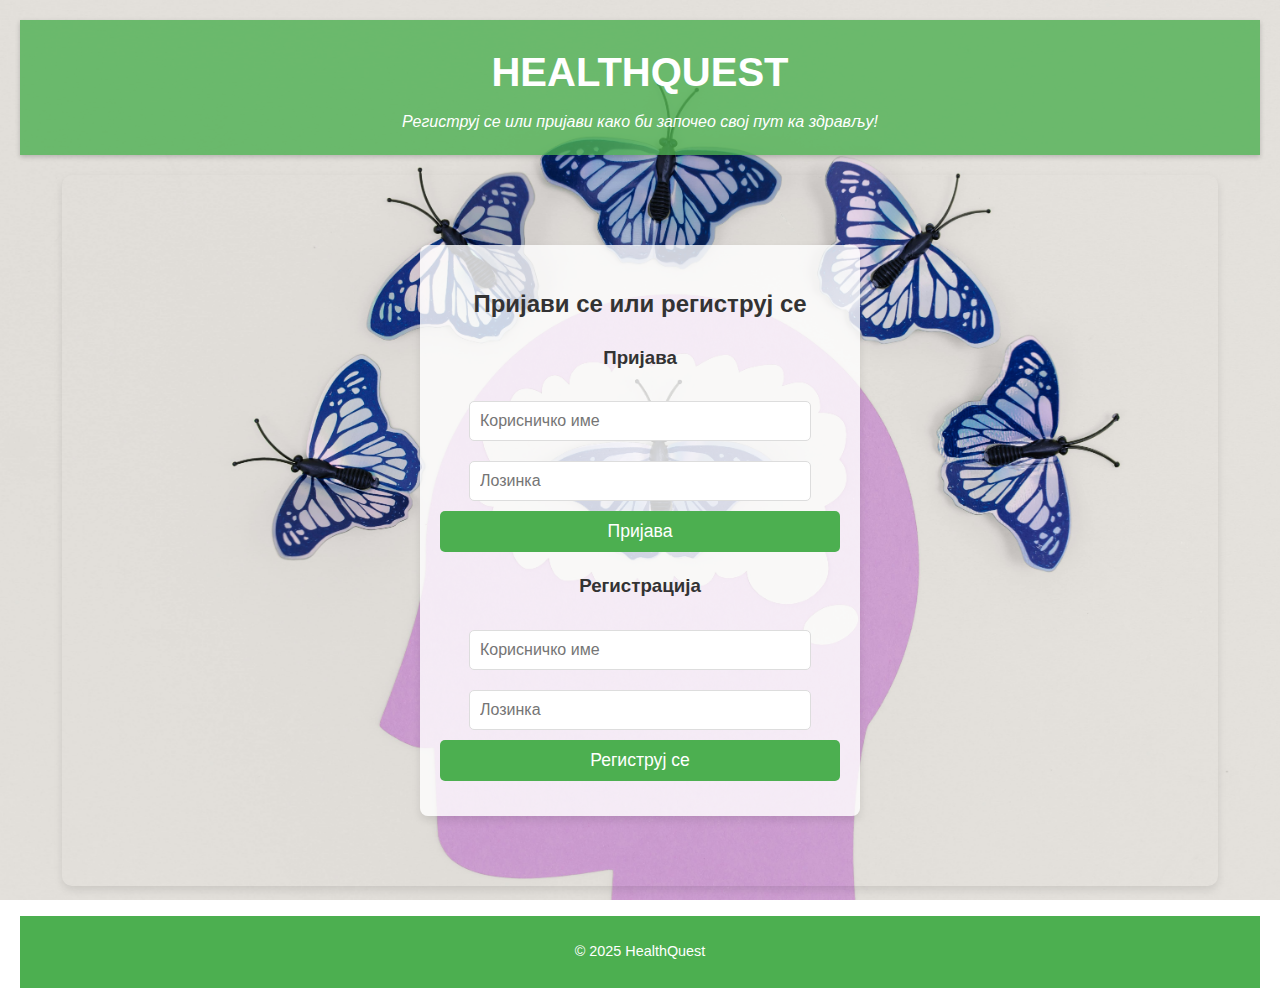
<file: index.html>
<!DOCTYPE html>
<html lang="en">
<head>
    <meta charset="UTF-8">
    <meta name="viewport" content="width=device-width, initial-scale=1.0">
    <title>HealthQuest</title>
    <link rel="stylesheet" href="index.css">
</head>
<body>
    <header>
        <h1>HealthQuest</h1>
        <p>Путовање кроз тело и ум – испуњавај изазове и напредуј!</p>
    </header>

    <main>
        <!-- Изазови -->
        <section id="challenges">
            <h2>Твоји дневни изазови</h2>
            <div id="physical-challenge">
                <center>
                    <h3>Физички изазов:</h3>
                    <p id="physical-text">...</p>
                    <button onclick="completeChallenge('physical')">Завршено је!</button>
                </center>
            </div>

            <div id="mental-challenge">
                <center>
                    <h3>Ментални изазов:</h3>
                    <p id="mental-text">...</p>
                    <button onclick="completeChallenge('mental')">Завршено је!</button>
                </center>
            </div>
        </section>

        <!-- Напредак -->
	<audio id="level-up-sound" src="1.mp3" preload="auto"></audio>
        <section id="progress">
            <h2>Твој напредак</h2>
            <progress id="progress-bar" value="0" max="100"></progress>
            <p>Тренутни ниво: <span id="level">1</span></p>
        </section>

<div style="text-align:center; margin: 20px 0;">
    <button onclick="window.location.href='diary.html'">Дигитални дневник</button>
</div>

        <!-- Ресурси -->
        <section id="resources">
            <h2>Корисни извори</h2>
            <div class="resources-container">
                <div class="resource-column">
                    <ul>
                        <li><a href="https://www.youtube.com/watch?v=7-blBQouyi4" target="_blank">Кратка медитација за почетнике</a></li>
                        <li><a href="https://www.youtube.com/watch?v=u5kontm7ix8" target="_blank">10-минутни тренинг код куће</a></li>
                        <li><a href="https://fitpass.rs/blog/meditacija-osnove-prednosti/" target="_blank">Предности медитације</a></li>
                        <li><a href="https://blog.nadjidom.com/2025/01/ciscenje-kao-psihoterapija-kako-sredjivanjem-kuce-sredjujemo-haos-u-glavi/" target="_blank">Хаос у кући, хаос у глави</a></li>
			<li><a href="https://www.thementalhealthcoalition.org/mood-tunes/" target="_blank">Музика за различита расположења</a></li>

                    </ul>
                </div>

                <div class="resource-column">
                    <ul>
                        <li><a href="https://www.sleepfoundation.org/" target="_blank">Савети за бољи сан</a></li>
                        <li><a href="https://sinhro.rs/zasto-je-citanje-korisno-15-razloga-zasto-je-dobro-citati-knjige/" target="_blank">Значај читања</a></li>
                        <li><a href="https://www.nutrition.org/" target="_blank">Правилна исхрана</a></li>
                        <li><a href="https://www.stress.org/" target="_blank">Како управљати стресом</a></li>
			<li><a href="https://www.healthline.com/health-news/how-one-conversation-with-friends-per-day-can-help-your-mental-health#5" target="_blank">Значај комуникације</a></li>
                    </ul>
                </div>
            </div>
        </section>

        <!-- Log Out button -->
<center>
        <section id="logout">
            <button onclick="logoutUser()">LOG OUT</button>
        </section>
</center>
    </main>

    <footer>
        <p>© 2025 HealthQuest</p>
    </footer>

    <script src="script.js"></script>
</body>
</html>
</html>
</file>
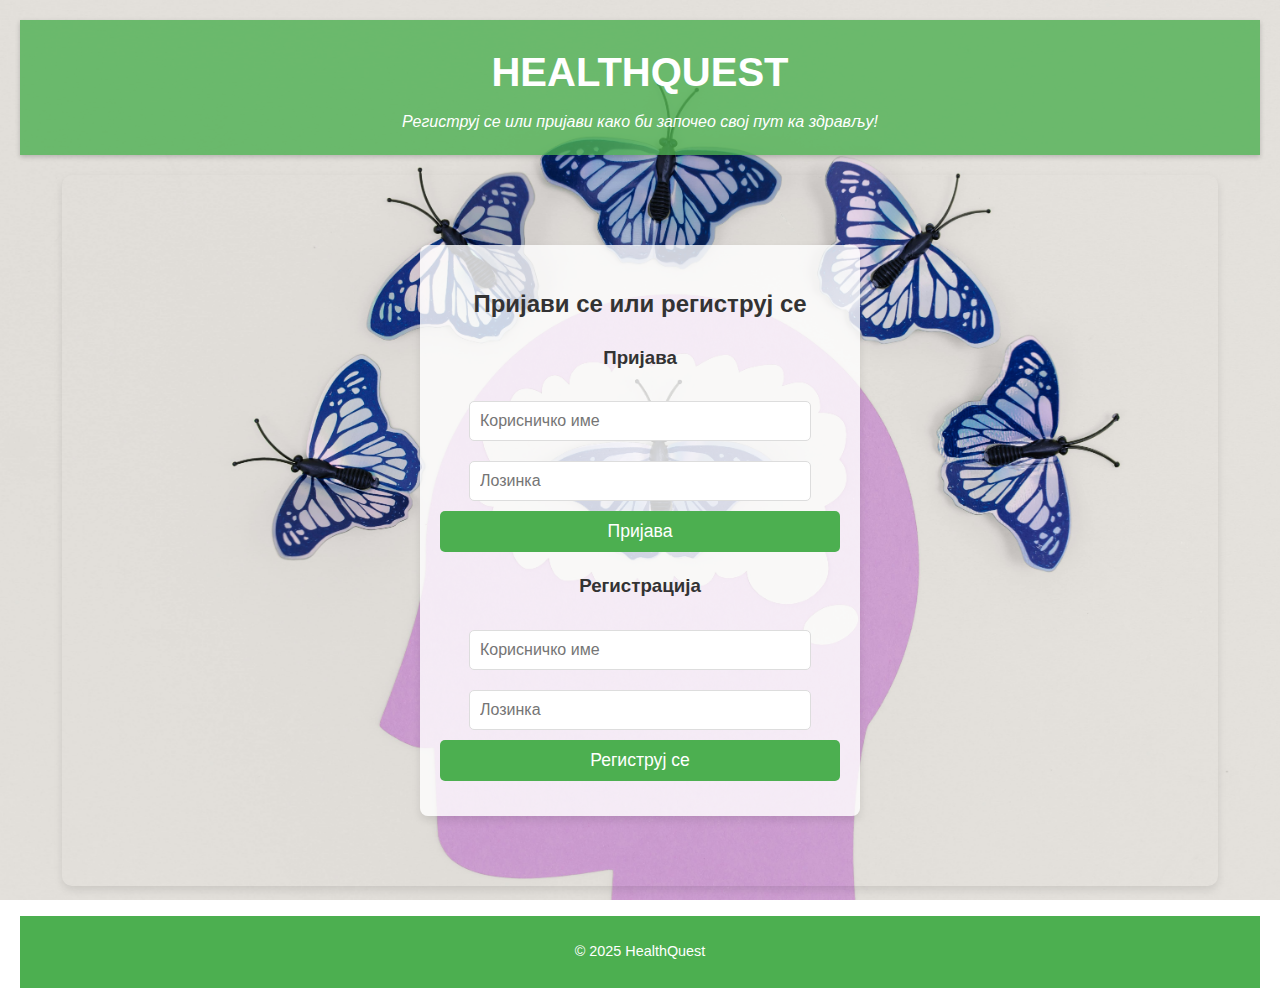
<file: bes.html>
<!DOCTYPE html>
<html lang="en">
<head>
    <meta charset="UTF-8">
    <meta name="viewport" content="width=device-width, initial-scale=1.0">
    <title>Бесно</title>
    <link rel="stylesheet" href="bes.css">
</head>
<body>
    <header>
        <h1>Бес</h1>
    </header>
    <main>
        <p>Бес је интензивна емоција која се јавља као одговор на осећај неправде, фрустрације или претње. Иако је природан и понекад неопходан, неконтролисани бес може довести до конфликата и нарушити односе. Физички симптоми беса укључују убрзан рад срца, напетост мишића и појачано знојење. Важно је научити како каналисати бес на конструктиван начин, попут коришћења техника дубоког дисања или физичке активности. Комуникација без оптуживања помаже у решавању проблема без ескалације. Одлагање реакције такође може пружити време за рационално размишљање. Контролисање беса јача наше односе и побољшава ментално здравље.</p>
        <ul>
            <li><a href="https://www.apa.org/topics/anger/control" target="_blank">How to control anger?</a></li>
            <li><a href="https://samoobrazovanje.rs/sta-je-bes/" target="_blank">Шта је бес?</a></li>
            <li><a href="https://www.vaspsiholog.com/2016/03/bes-je-nagomilana-ljutnja/" target="_blank">Нагомилана љутња</a></li>
            <li><a href="https://www.pozitivnapsihologija.rs/bes-kao-stvar-izbora/" target="_blank">Бес као ствар избора</a></li>
        </ul>
    </main>
     <div class="buttons-container">
        <a href="feelings.html" class="button left">Назад</a>
        <a href="index.html" class="button right">Изазови</a>
    </div>
    <footer>
        <p>© 2025 HealthQuest</p>
    </footer>

    <script src="java.js"></script>
</body>
</html>
</file>
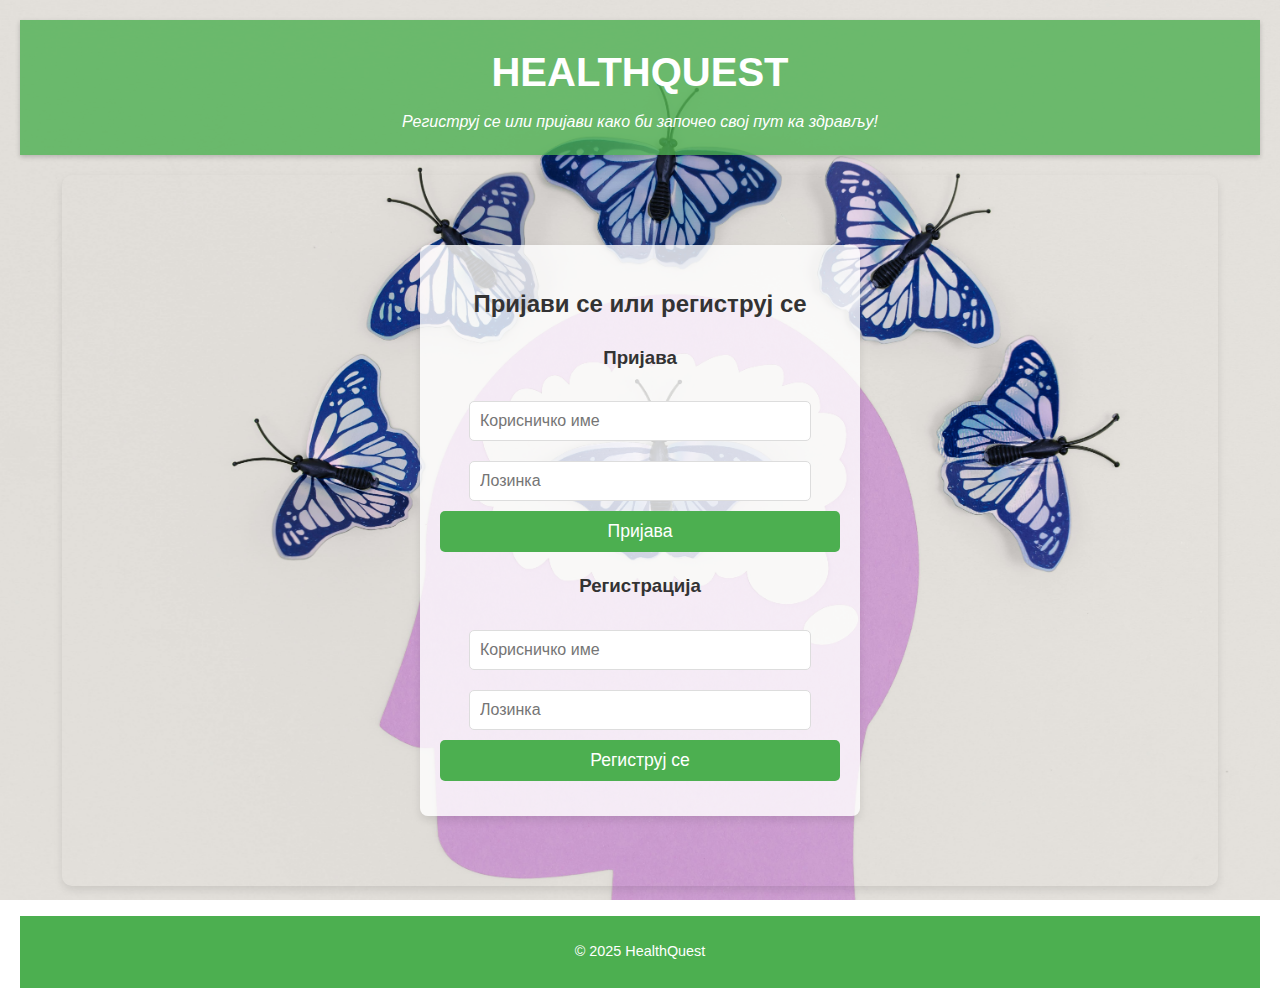
<file: diary.html>
<!DOCTYPE html>
<html lang="sr">
<head>
    <meta charset="UTF-8">
    <meta name="viewport" content="width=device-width, initial-scale=1.0">
    <title>Дигитални дневник</title>
    <link rel="stylesheet" href="diary.css">
</head>
<body>
    <header>
        <h1>Дигитални дневник</h1>
        <p>Запиши своје мисли и осећања!</p>
    </header>

    <main>
        <section id="diary-section">
            <h2>Твој дневник</h2>
            <textarea id="diary-entry" placeholder="Запиши своје мисли овде..." rows="30" cols="50"></textarea>
            <button onclick="saveDiaryEntry()">Сачувај дневник</button>
            <div id="saved-message"></div>
        </section>
    </main>

<div id="back-button-container">
    <a href="index.html" id="back-button">Назад</a>
</div>

    <center>
    <footer>
        <p>© 2025 HealthQuest</p>
    </footer>
    </center>

    <script src="diary.js"></script>
</body>
</html>
</file>
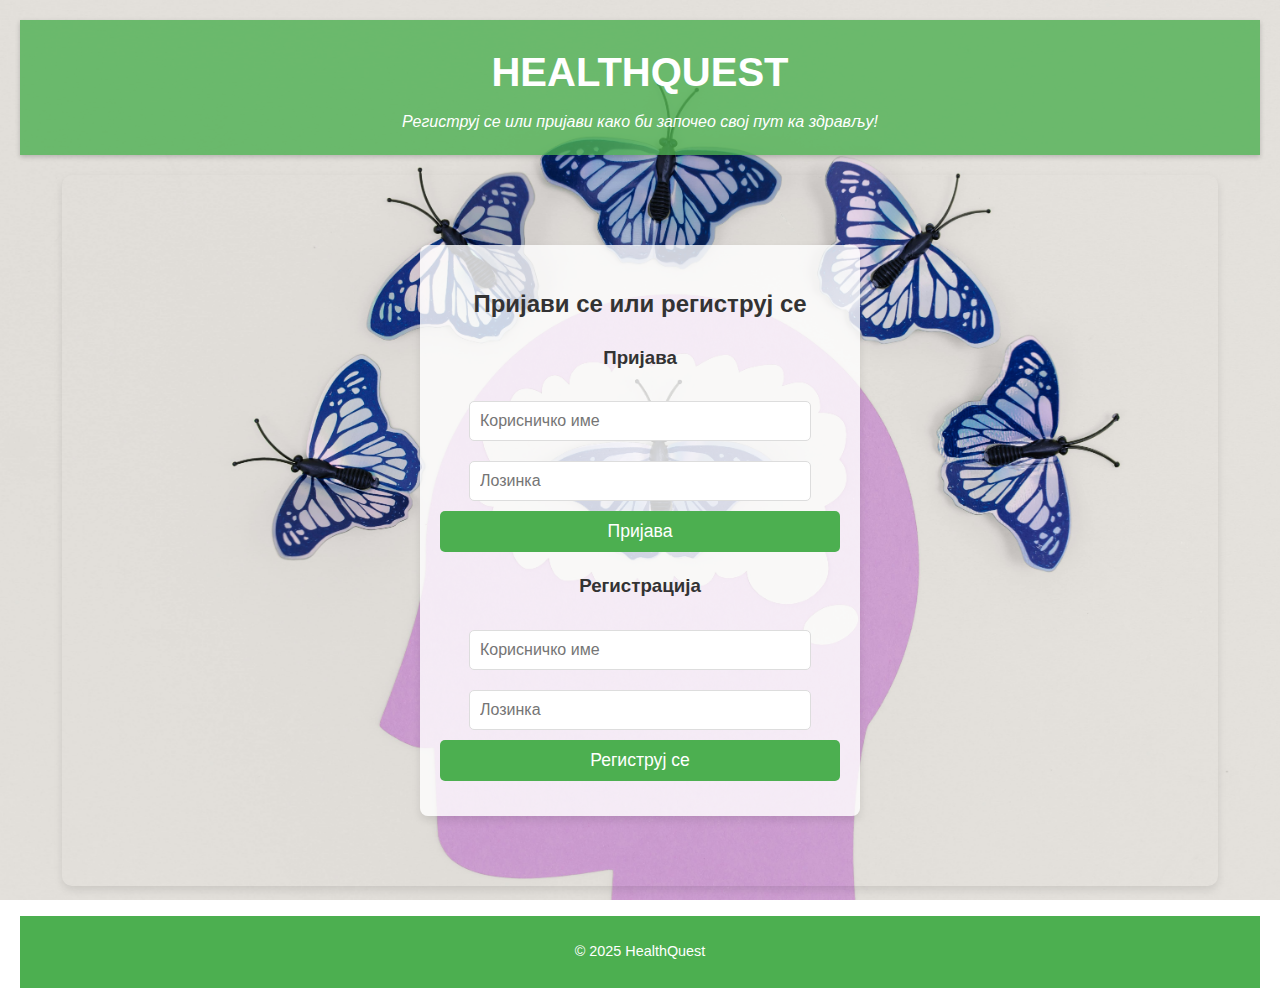
<file: feelings.html>
<!DOCTYPE html>
<html lang="en">
<head>
    <meta charset="UTF-8">
    <meta name="viewport" content="width=device-width, initial-scale=1.0">
    <title>Kako se osećaš danas?</title>
    <link rel="stylesheet" href="feelings.css">
</head>
<body>
    <header>
        <h1>Како се осећаш данас?</h1>
    </header>
    <main>
        <div class="feelings">
            <div class="feeling" onclick="navigateTo('sreca.html')">
                <img src="sreca (2).jpg" alt="Срећно">
                <p>Срећно</p>
            </div>
            <div class="feeling" onclick="navigateTo('tuga.html')">
                <img src="tuga (1).jpg" alt="Тужно">
                <p>Тужно</p>
            </div>
            <div class="feeling" onclick="navigateTo('bes.html')">
                <img src="bes (1).jpg" alt="Бесно">
                <p>Бесно</p>
            </div>
            <div class="feeling" onclick="navigateTo('stres.html')">
                <img src="stres1 (1).jpg" alt="Стресно">
                <p>Стресно</p>
            </div>
            <div class="feeling" onclick="navigateTo('ne_znam.html')">
                <img src="ravan1 (1).jpg" alt="Не знам">
                <p>Не знам</p>
            </div>
        </div>
    </main>
    <footer>
        <p>© 2025 HealthQuest</p>
    </footer>
    <script src="java.js"></script>
    <script>
        function navigateTo(page) {
            window.location.href = page;
        }
    </script>
</body>
</html>
</file>
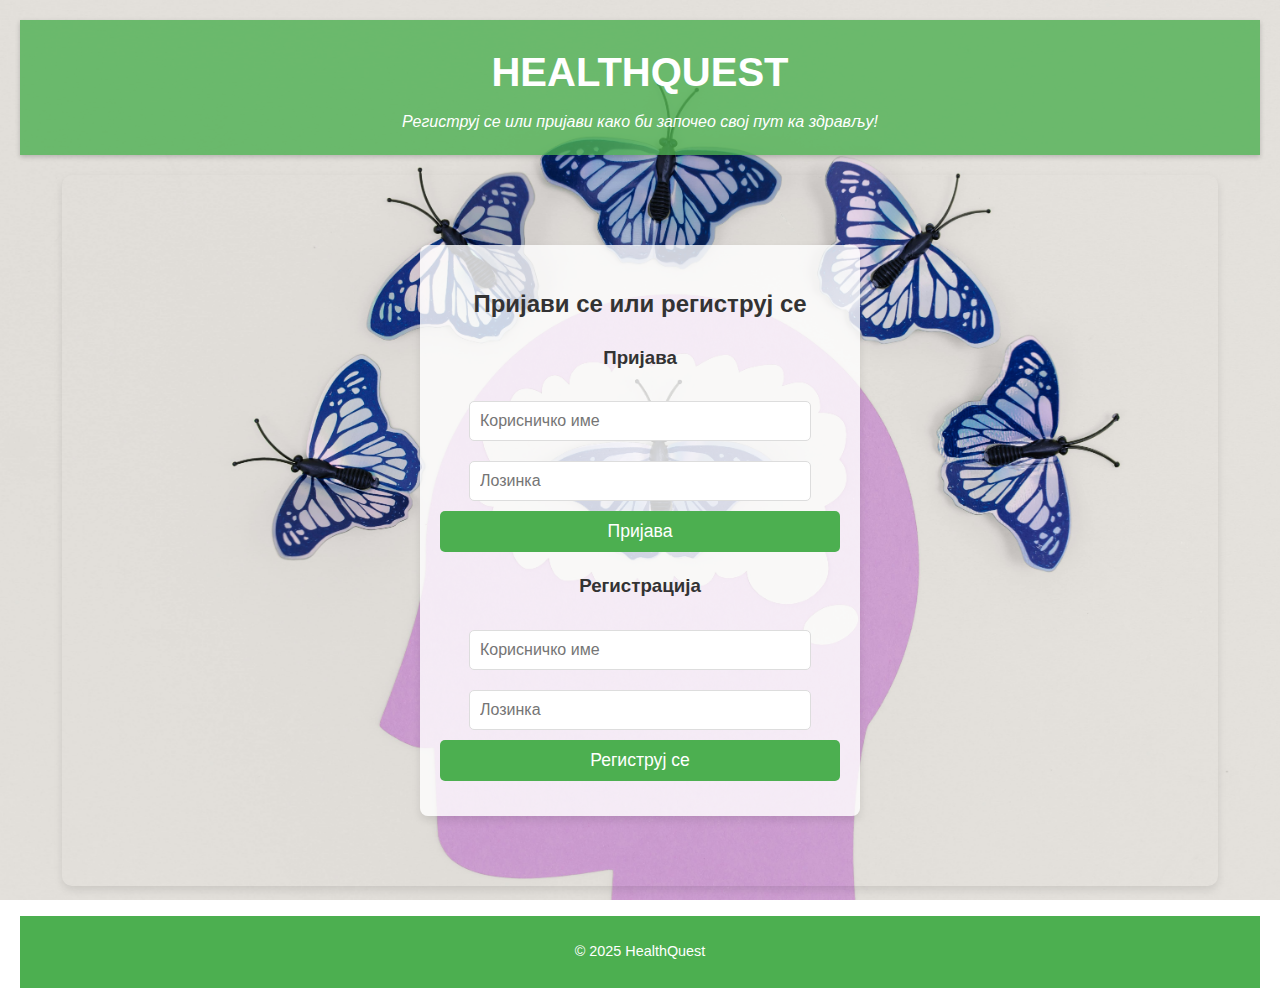
<file: login.html>
<!DOCTYPE html>
<html lang="en">
<head>
    <meta charset="UTF-8">
    <meta name="viewport" content="width=device-width, initial-scale=1.0">
    <title>HealthQuest - Добро дошли</title>
    <link rel="stylesheet" href="login.css">
</head>
<body>
    <header>
        <h1>HealthQuest</h1>
        <p>Региструј се или пријави како би започео свој пут ка здрављу!</p>
    </header>

    <main>
        <section id="auth-section">
            <h2>Пријави се или региструј се</h2>

            <!-- Forma za prijavu -->
            <div id="login-form">
                <h3>Пријава</h3>
                <input type="text" id="login-username" placeholder="Корисничко име" required>
                <input type="password" id="login-password" placeholder="Лозинка" required>
                <button onclick="loginUser()">Пријава</button>
            </div>

            <!-- Forma za registraciju -->
            <div id="register-form">
                <h3>Регистрација</h3>
                <input type="text" id="register-username" placeholder="Корисничко име" required>
                <input type="password" id="register-password" placeholder="Лозинка" required>
                <button onclick="registerUser()">Региструј се</button>
            </div>

            <div id="error-message"></div>
        </section>
    </main>

    <footer>
        <p>© 2025 HealthQuest</p>
    </footer>

    <script src="auth.js"></script>
</body>
</html>
</file>
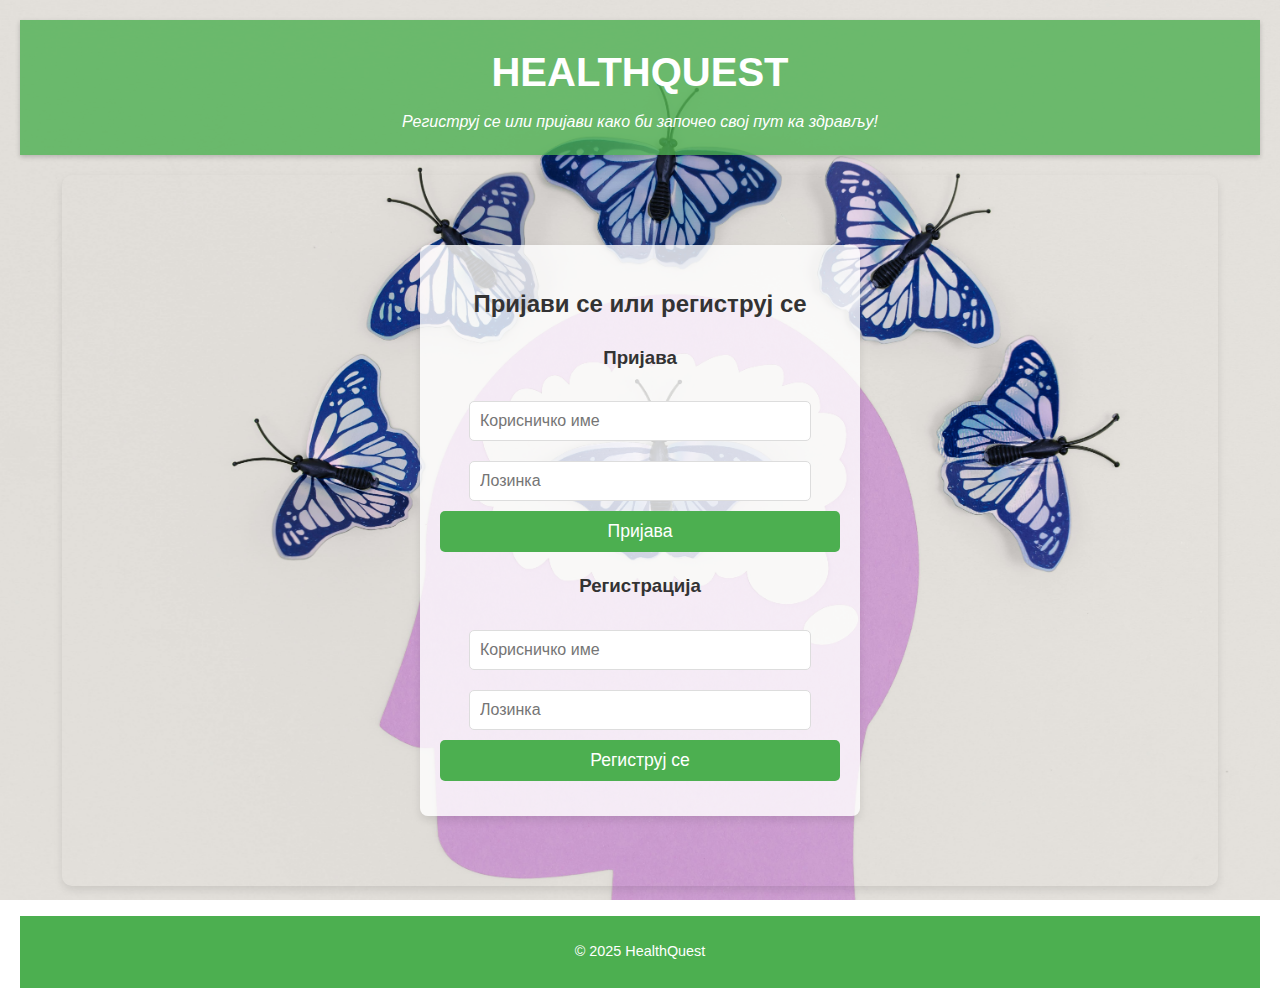
<file: ne_znam.html>
<!DOCTYPE html>
<html lang="en">
<head>
    <meta charset="UTF-8">
    <meta name="viewport" content="width=device-width, initial-scale=1.0">
    <title>Не знам</title>
    <link rel="stylesheet" href="ne_znam.css">
</head>
<body>
    <header>
        <h1>Значај физичког и менталног здравља</h1>
    </header>
    <main>
        <p>Физичко и ментално здравље су тесно повезани и заједно чине основу за квалитетан живот. Редовна физичка активност побољшава кондицију, јача имунитет и смањује ризик од хроничних болести. Брига о менталном здрављу укључује препознавање и управљање емоцијама, стресом и односима. Здраво тело доприноси јаснијем размишљању и већој отпорности на изазове. Уравнотежена исхрана, довољно сна и време за опуштање подржавају и физичко и ментално благостање. Игнорисање било ког аспекта здравља може довести до дугорочних проблема. Одржавање равнотеже између тела и ума помаже нам да се носимо са свакодневним изазовима. Улагање у здравље је најбоља инвестиција за будућност.</p>
        <ul>
            <li><a href="https://www.who.int/news-room/fact-sheets/detail/physical-activity" target="_blank">Physical activity</a></li>
            <li><a href="https://santamed.rs/blog/detalji/detail/News/kako-mentalno-zdravlje-utice-na-fizicko-stanje.html" target="_blank">Kako mentalno zdravlje utiče na fizičko stanje?</a></li>
            <li><a href="https://www.unicef.org/serbia/kako-da-brine%C5%A1-o-svom-mentalnom-zdravlju" target="_blank">Брига о менталном здрављу</a></li>
            <li><a href="https://krugzdravlja.rs/kako-biti-zdrav-fizicki-i-mentalno/" target="_blank">Како бити здрав?</a></li>
        </ul>
    </main>
     <div class="buttons-container">
        <a href="feelings.html" class="button left">Назад</a>
        <a href="index.html" class="button right">Изазови</a>
    </div>
    <footer>
        <p>© 2025 HealthQuest</p>
    </footer>

    <script src="java.js"></script>

</body>
</html>
</file>
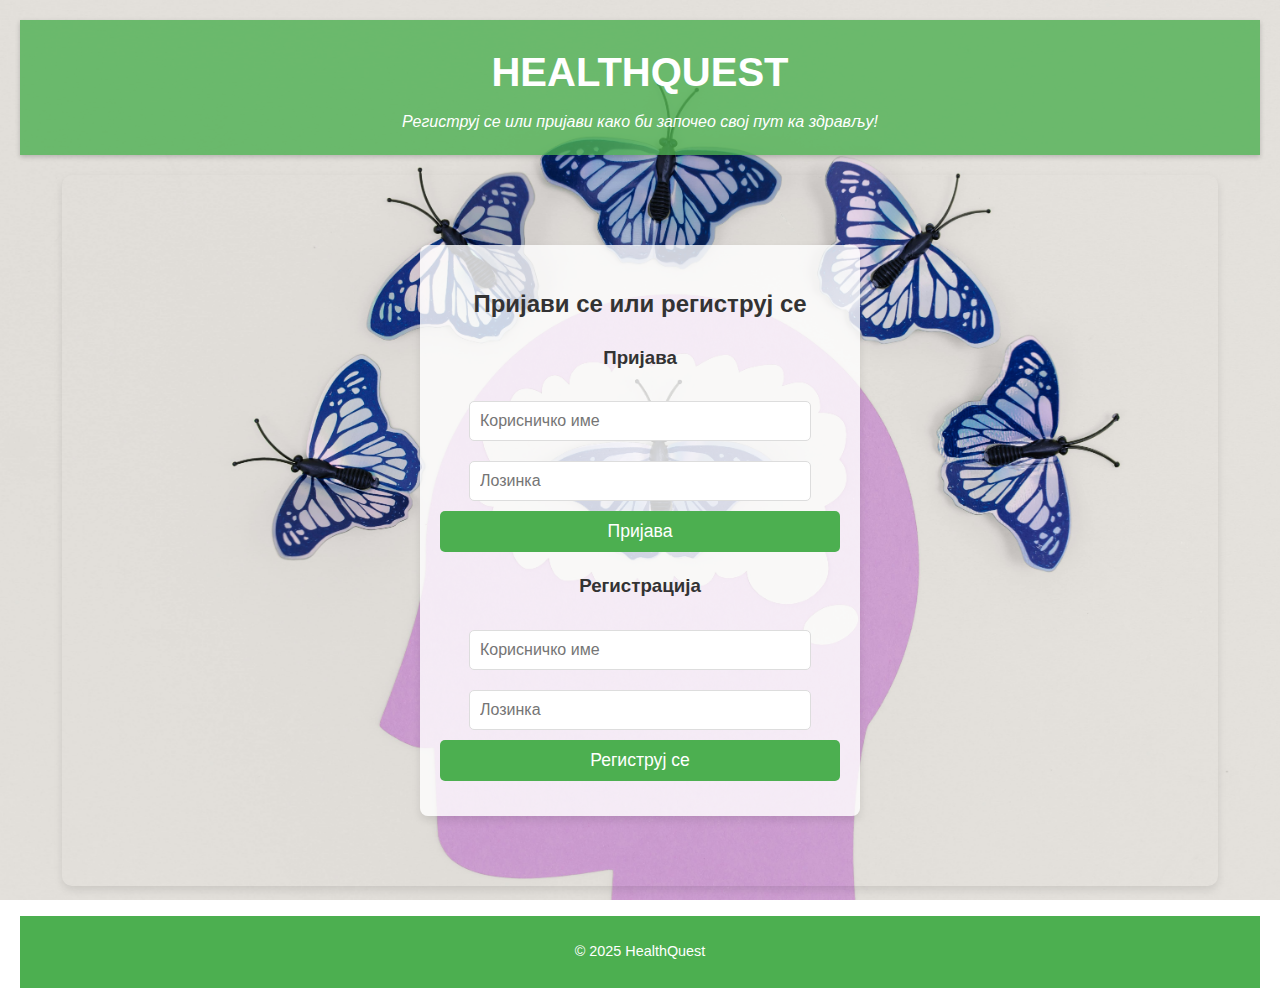
<file: sreca.html>
<!DOCTYPE html>
<html lang="en">
<head>
    <meta charset="UTF-8">
    <meta name="viewport" content="width=device-width, initial-scale=1.0">
    <title>Срећно</title>
    <link rel="stylesheet" href="sreca.css">
</head>
<body>
    <header>
        <h1>Срећа</h1>
    </header>
    <main>
        <p>Срећа је основни осећај који сви желимо да постигнемо. Када се осећамо срећно, наше тело производи хормоне попут серотонина и допамина. Срећа може да дође из малих ствари, попут шетње природом или осмеха вољене особе. Овај осећај позитивно утиче на наше физичко и ментално здравље. Људи који су срећни обично су продуктивнији и здравији. Неки људи практикују медитацију и захвалност како би повећали срећу. Не заборавите, срећа је избор који можете направити сваког дана!</p>
        <ul>
            <li><a href="https://www.pozitivnapsihologija.rs/poreklo-pojma-srece/" target="_blank">Појам среће</a></li>
            <li><a href="https://www.happify.com" target="_blank">Happify</a></li>
            <li><a href="https://badawi.rs/sreca-kao-tema-ili-samo-osecanje/" target="_blank">Срећа</a></li>
            <li><a href="https://samoobrazovanje.rs/10-saveta-sreca/" target="_blank">Како бити срећнији?</a></li>
        </ul>
    </main>
 <div class="buttons-container">
        <a href="feelings.html" class="button left">Назад</a>
        <a href="index.html" class="button right">Изазови</a>
    </div>
    <footer>
        <p>© 2025 HealthQuest</p>
    </footer>

    <script src="java.js"></script>
</body>
</html>
</file>
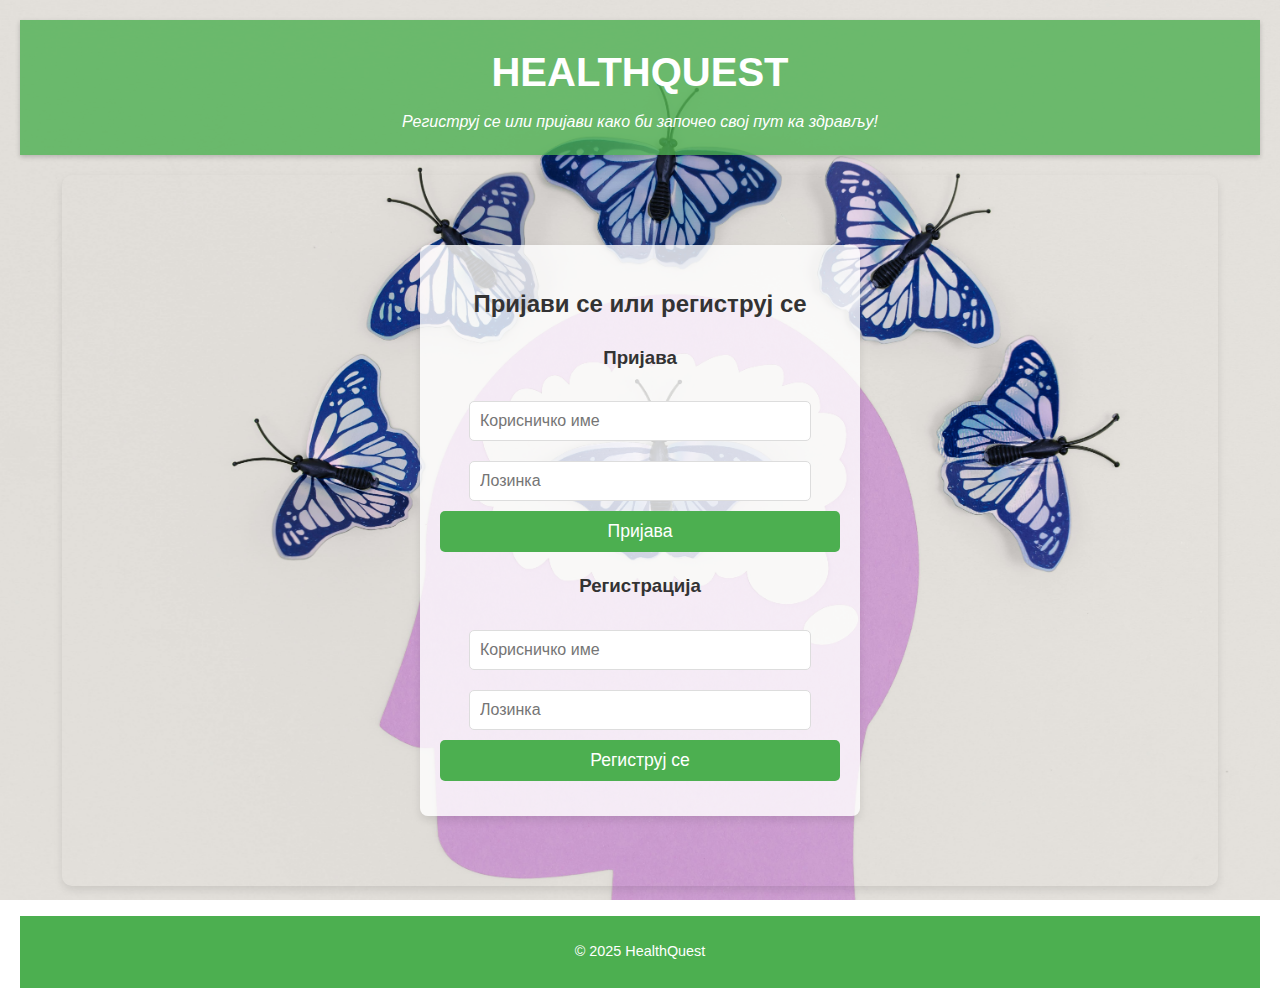
<file: stres.html>
<!DOCTYPE html>
<html lang="en">
<head>
    <meta charset="UTF-8">
    <meta name="viewport" content="width=device-width, initial-scale=1.0">
    <title>Стресно</title>
    <link rel="stylesheet" href="stres.css">
</head>
<body>
    <header>
        <h1>Стрес</h1>
    </header>
    <main>
        <p>Стрес је природна реакција организма на изазове или притиске из окружења. Краткотрајан стрес може бити користан јер нас мотивише, али дуготрајан може имати негативне последице по здравље. Симптоми стреса укључују напетост, умор, несаницу и смањену концентрацију. Често настаје услед прекомерних обавеза, лоше организације времена или емоционалних конфликата. Технике као што су дубоко дисање, физичка активност и медитација могу помоћи у његовом смањењу. Разговор са блиским особама или стручњацима такође може бити веома користан. Препознавање и управљање стресом кључни су за очување добробити.</p>
        <ul>
            <li><a href="https://samoobrazovanje.rs/stres/" target="_blank">Шта је стрес?</a></li>
            <li><a href="https://krugzdravlja.rs/stres/" target="_blank">Како се ослободити стреса?</a></li>
            <li><a href="https://schumann-resonance.com/anti-stres/?gad_source=1&gclid=CjwKCAiAp4O8BhAkEiwAqv2UqEHFNUuEbo8EOIo-uckt4hu-jt5j0IG_tHFGnXls4HaGTU-7Y3-xmxoCNX0QAvD_BwE" target="_blank">Анти стрес</a></li>
            <li><a href="https://www.mayoclinic.org/healthy-lifestyle/stress-management/in-depth/stress-symptoms/art-20050987" target="_blank">Еffects on your body and behavior</a></li>
        </ul>
    </main>
     <div class="buttons-container">
        <a href="feelings.html" class="button left">Назад</a>
        <a href="index.html" class="button right">Изазови</a>
    </div>
    <footer>
        <p>© 2025 HealthQuest</p>
    </footer>

    <script src="java.js"></script>

</body>
</html>
</file>
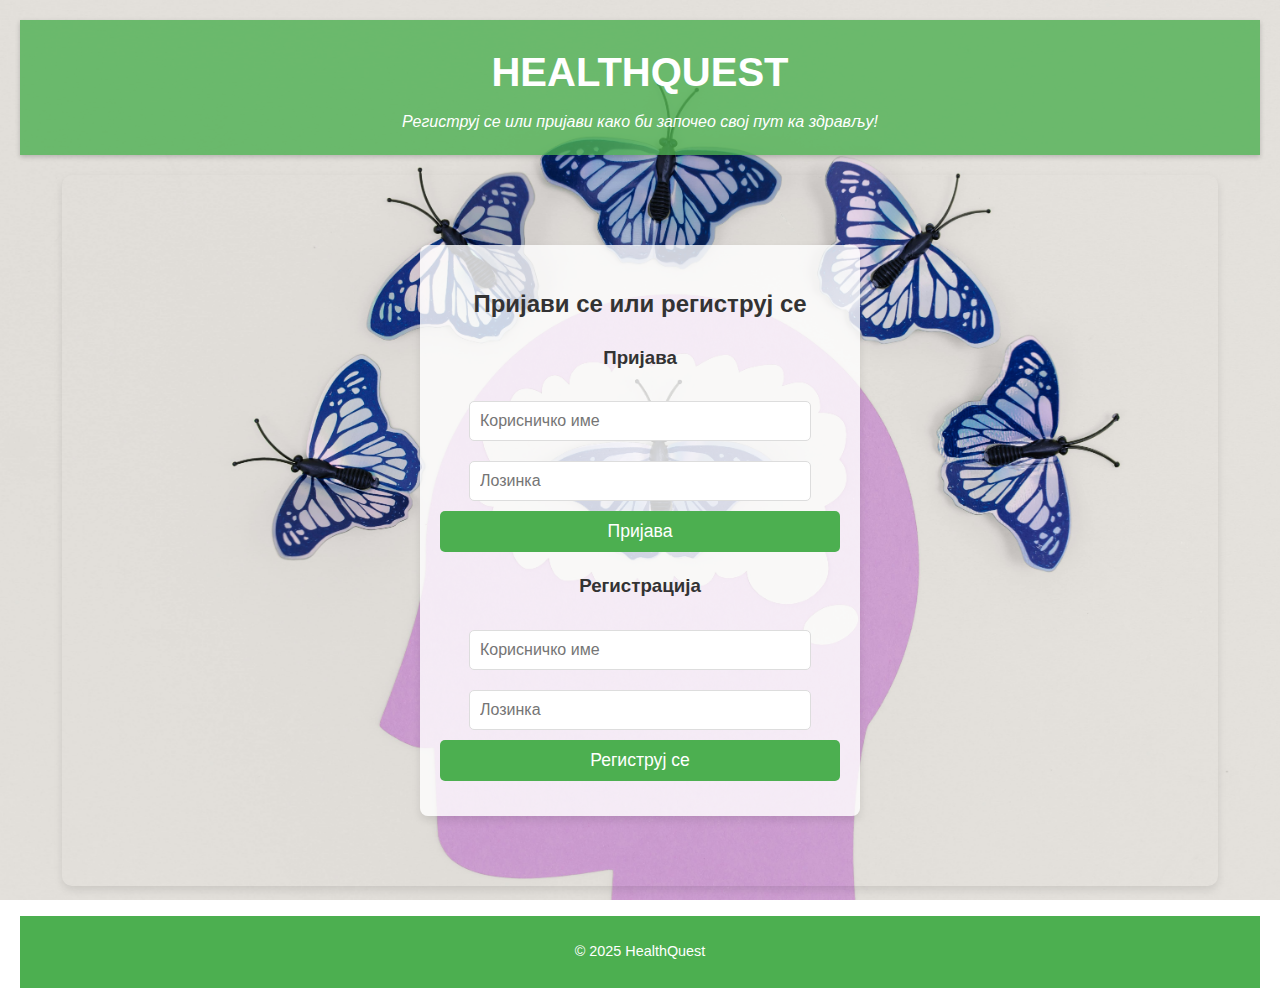
<file: tuga.html>
<!DOCTYPE html>
<html lang="en">
<head>
    <meta charset="UTF-8">
    <meta name="viewport" content="width=device-width, initial-scale=1.0">
    <title>Тужно</title>
    <link rel="stylesheet" href="tuga.css">
</head>
<body>
    <header>
        <h1>Туга</h1>
    </header>
    <main>
        <p>Туга је природан одговор на губитак или разочарање. Иако непријатна, туга нам помаже да се повежемо са својим емоцијама. Људи често осећају тугу након прекида, губитка вољене особе или неостварених очекивања. Важно је допустити себи да осетите тугу и разговарате са пријатељима или стручњацима. Осећај туге може се смањити када предузмемо позитивне кораке, попут шетње или медитације. У реду је бити тужан - то је део људског искуства. Не заборавите, после кише долази сунце!</p>
        <ul>
            <li><a href="https://psiholoskosavetovanje.rs/tuga/" target="_blank">Када је потребно потражити помоћ?</a></li>
            <li><a href="https://www.betterhelp.com" target="_blank">BetterHelp</a></li>
            <li><a href="https://eklinika.telegraf.rs/psihologija/94457-tuga-je-normalno-osecanje-pustite-suze-kada-vam-dodje-ne-zadrzavajte-ih" target="_blank">Нормално осећање</a></li>
            <li><a href="https://ubuntucentar.com/blog/emocije/uvod-u-osnovne-emocije-tuga/" target="_blank">Туга</a></li>
        </ul>
    </main>
    <div class="buttons-container">
        <a href="feelings.html" class="button left">Назад</a>
        <a href="index.html" class="button right">Изазови</a>
    </div>
    <footer>
        <p>© 2025 HealthQuest</p>
    </footer>

    <script src="java.js"></script>

</body>
</html>
</file>
<file: index.css>
body {
    background: url('5.jpg') no-repeat center center fixed;
    background-size: cover;
    color: #333;
}

body {
    font-family: Arial, sans-serif;
    line-height: 1.6;
    margin: 0;
    padding: 0;
    background-color: #f4f4f9;
    color: #333;
}

header {
    text-align: center;
    padding: 20px 0;
    background-color: #4caf50;
    color: white;
    box-shadow: 0 2px 5px rgba(0, 0, 0, 0.2);
}

header h1 {
    margin: 0;
    font-size: 2.5em;
    text-transform: uppercase;
}

header p {
    margin: 5px 0 0;
    font-style: italic;
}

main {
    width: 90%;
    max-width: 1200px;
    margin: 20px auto;
    background: white;
    padding: 20px;
    border-radius: 10px;
    box-shadow: 0 4px 8px rgba(0, 0, 0, 0.1);
}

/* Sekcija izazova */
#challenges {
    margin-bottom: 30px;
}

#challenges h2 {
    text-align: center;
    font-size: 1.8em;
    color: #4caf50;
    margin-bottom: 20px;
}

#physical-challenge,
#mental-challenge {
    margin: 15px 0;
    padding: 15px;
    background-color: #f9f9f9;
    border-radius: 8px;
    border: 1px solid #ddd;
    box-shadow: 0 2px 5px rgba(0, 0, 0, 0.1);
    text-align: center;
}

#physical-challenge h3,
#mental-challenge h3 {
    color: #4caf50;
    margin-bottom: 10px;
}

button {
    background-color: #4caf50;
    color: white;
    border: none;
    padding: 10px 15px;
    border-radius: 5px;
    cursor: pointer;
    font-size: 1em;
    transition: background-color 0.3s ease;
}

button:hover {
    background-color: #45a049;
}



/* Sekcija napretka */
#progress {
    text-align: center;
    margin-top: 30px;
}

progress {
    width: 100%;
    height: 25px;
    border-radius: 10px;
    overflow: hidden;
    appearance: none;
    -webkit-appearance: none;
}

progress::-webkit-progress-bar {
    background-color: #ddd;
}

progress::-webkit-progress-value {
    background-color: #4caf50;
    transition: width 0.3s ease;
}

progress::-moz-progress-bar {
    background-color: #4caf50;
}


/* Sekcija resursa */
#resources {
    margin-bottom: 30px;
    text-align: center;
}

#resources h2 {
    margin-bottom: 15px;
    color: #4caf50;
}

.resources-container {
    display: flex;
    justify-content: space-between;
    gap: 20px;
    flex-wrap: wrap;
}

.resource-column {
    width: 45%;
    background-color: #f9f9f9;
    border: 1px solid #ddd;
    padding: 15px;
    border-radius: 8px;
    box-shadow: 0 2px 5px rgba(0, 0, 0, 0.1);
    transition: transform 0.2s ease;
}

.resource-column:hover {
    transform: translateY(-5px);
}

.resource-column ul {
    list-style-type: none;
    padding: 0;
}

.resource-column li {
    margin-bottom: 10px;
}

.resource-column a {
    text-decoration: none;
    color: #4caf50;
    font-weight: bold;
}

.resource-column a:hover {
    text-decoration: underline;
}


footer {
    text-align: center;
    padding: 10px 0;
    background-color: #4caf50;
    color: white;
    margin-top: 20px;
}

@media (max-width: 600px) {
    .resource-column {
        width: 100%;
    }

    header h1 {
        font-size: 2em;
    }

    button {
        font-size: 0.9em;
    }
}

.buttons-container {
    display: flex;
    justify-content: space-between;
    position: center;
}

.button {
    padding: 10px 20px;
    font-size: 1.1em;
    text-decoration: none;
    background-color: #ff7f50;
    color: white;
    border-radius: 5px;
    box-shadow: 0 4px 6px rgba(0, 0, 0, 0.2);
    transition: background-color 0.3s ease;
}

.button:hover {
    background-color: #d35400;
}
</file>
<file: bes.css>
body {
    font-family: Arial, sans-serif;
    text-align: center;
    margin: 0;
    padding: 0;
    background: linear-gradient(to bottom, #b33939, #772121);
    color: #f4f4f4;
}

header {
    background-color: #9e1a1a;
    color: white;
    padding: 20px;
    text-transform: uppercase;
    font-size: 1.5em;
    box-shadow: 0 4px 6px rgba(0, 0, 0, 0.1);
}

main {
    margin: 20px auto;
    padding: 20px;
    width: 80%;
    max-width: 800px;
    background: rgba(120, 30, 30, 0.9);
    border-radius: 10px;
    box-shadow: 0 4px 10px rgba(0, 0, 0, 0.2);
}

main p {
    font-size: 1.2em;
    line-height: 1.6;
    margin-bottom: 20px;
    color: #f8d7d7;
}

ul {
    list-style: none;
    padding: 0;
}

ul li {
    margin: 10px 0;
}

ul li a {
    text-decoration: none;
    color: #ff7b7b;
    font-weight: bold;
    font-size: 1.1em;
    transition: color 0.3s ease;
}

ul li a:hover {
    color: #ff5252;
}

footer {
    background-color: #9e1a1a;
    color: white;
    padding: 10px;
    font-size: 0.9em;
    position: fixed;
    bottom: 0;
    width: 100%;
    box-shadow: 0 -4px 6px rgba(0, 0, 0, 0.1);
}

.buttons-container {
    display: flex;
    justify-content: space-between;
    position: fixed;
    left: 20px;
    right: 20px;
    bottom: 50px;
    z-index: 10;
}

.button {
    padding: 10px 20px;
    font-size: 1.1em;
    text-decoration: none;
    background-color: #ab1111;
    color: white;
    border-radius: 5px;
    box-shadow: 0 4px 6px rgba(0, 0, 0, 0.2);
    transition: background-color 0.3s ease;
}

.button:hover {
    background-color: #d47777;
}

.left {
    text-align: left;
}

.right {
    text-align: right;
}
</file>
<file: diary.css>
body {
    background: url('dnevnik.jpg') no-repeat center center fixed;
    background-size: cover;
    color: #333;
    text-align: center;
    padding: 20px;
}

body {
    background-color: #f4f4f9;
    font-family: Arial, sans-serif;
    position: relative;
}

header {
    background-color: #4caf50;
    color: white;
    text-align: center;
    padding: 20px;
}

main {
    width: 80%;
    max-width: 900px;
    margin: 20px auto;
    padding: 20px;
    background: white;
    border-radius: 8px;
    box-shadow: 0 4px 8px rgba(0, 0, 0, 0.1);
}

textarea {
    width: 90%;
    padding: 10px;
    font-size: 1.1em;
    border: 1px solid #ddd;
    border-radius: 5px;
    margin-bottom: 15px;
}

footer {
    background-color: #4caf50;
    color: white;
    padding: 10px;
    font-size: 0.9em;
    position: relative;
    box-shadow: 0 -4px 6px rgba(0, 0, 0, 0.1);
}

button {
    background-color: #4caf50;
    color: white;
    padding: 10px 20px;
    border: none;
    border-radius: 5px;
    cursor: pointer;
    margin-top: 5px;
}

button:hover {
    background-color: #45a049;
}

#saved-message {
    margin-top: 15px;
    color: green;
    font-weight: bold;
}

#back-button-container {
    position: absolute;
    bottom: 120px; 
    right: 20px;  
    width: 100%;
    text-align: right;
}

#back-button {
    background-color: #4caf50;
    color: white;
    padding: 10px 15px;
    border-radius: 5px;
    text-decoration: none;
    font-size: 1em;
    transition: background-color 0.3s ease;
}

#back-button:hover {
    background-color: #45a049;
}
</file>
<file: feelings.css>
body {
    font-family: Arial, sans-serif;
    text-align: center;
    margin: 0;
    padding: 0;
    background-color: #f4f4f9;
}

header {
    background-color: #4caf50;
    color: white;
    padding: 20px;
}

.feelings {
    display: flex;
    justify-content: center;
    flex-wrap: wrap;
    gap: 20px;
    padding: 20px;
}

.feeling {
    text-align: center;
    cursor: pointer;
}

.feeling img {
    width: 500px;
    height: 500px;
    border-radius: 50%;
}

.feeling p {
    margin-top: 10px;
    font-size: 1.2em;
}

footer {
    background-color: #4caf50;
    color: white;
    padding: 10px;
}
</file>
<file: login.css>
body {
    background: url('1.jpg') no-repeat center center fixed;
    background-size: cover;
    color: #333;
    text-align: center;
    padding: 20px;
}

body {
    font-family: Arial, sans-serif;
    line-height: 1.6;
    margin: 0;
    padding: 0;
    background-color: #f4f4f9;
    color: #333;
}

header {
    text-align: center;
    padding: 20px 0;
    background-color: #4caf50;
    color: white;
    box-shadow: 0 2px 5px rgba(0, 0, 0, 0.2);
}

header h1 {
    margin: 0;
    font-size: 2.5em;
    text-transform: uppercase;
}

header p {
    margin: 5px 0 0;
    font-style: italic;
}

main {
    width: 90%;
    max-width: 1200px;
    margin: 20px auto;
    background: transparent;
    padding: 20px;
    border-radius: 10px;
    box-shadow: 0 4px 8px rgba(0, 0, 0, 0.1);
}


button {
    background-color: #4caf50;
    color: white;
    border: none;
    padding: 10px 15px;
    border-radius: 5px;
    cursor: pointer;
    font-size: 1em;
    transition: background-color 0.3s ease;
}

button:hover {
    background-color: #45a049;
}



footer {
    text-align: center;
    padding: 10px 0;
    background-color: #4caf50;
    color: white;
    margin-top: 20px;
}

@media (max-width: 600px) {
    .resource-column {
        width: 100%;
    }

    header h1 {
        font-size: 2em;
    }

    button {
        font-size: 0.9em;
    }
}



body {
    font-family: Arial, sans-serif;
    background: url('1.jpg') no-repeat center center fixed;
    background-size: cover;
    color: #333;
    text-align: center;
    padding: 20px;
}

header {
    background-color: rgba(76, 175, 80, 0.8); 
    padding: 20px;
    color: white;
}

#auth-section {
    background-color: rgba(255, 255, 255, 0.8); 
    padding: 20px;
    border-radius: 8px;
    box-shadow: 0 4px 8px rgba(0, 0, 0, 0.1);
    margin: 50px auto;
    width: 400px;
}

input {
    margin: 10px;
    padding: 10px;
    font-size: 1em;
    border-radius: 5px;
    border: 1px solid #ddd;
    width: 80%;
}

button {
    padding: 10px 20px;
    font-size: 1.1em;
    background-color: #4caf50;
    color: white;
    border: none;
    border-radius: 5px;
    cursor: pointer;
    width: 100%;
}

button:hover {
    background-color: #45a049;
}

#error-message {
    color: red;
    margin-top: 15px;
}

footer {
    margin-top: 30px;
    font-size: 0.9em;
	
}
</file>
<file: ne_znam.css>
body {
    font-family: Arial, sans-serif;
    text-align: center;
    margin: 0;
    padding: 0;
    background: linear-gradient(to bottom, #a390c4, #5d5779);
    color: #f5f5f5;
}

header {
    background-color: #6b5b95;
    color: white;
    padding: 20px;
    text-transform: uppercase;
    font-size: 1.5em;
    box-shadow: 0 4px 6px rgba(0, 0, 0, 0.1);
}

main {
    margin: 20px auto;
    padding: 20px;
    width: 80%;
    max-width: 800px;
    background: rgba(107, 91, 149, 0.9);
    border-radius: 10px;
    box-shadow: 0 4px 10px rgba(0, 0, 0, 0.2);
}

main p {
    font-size: 1.2em;
    line-height: 1.6;
    margin-bottom: 20px;
    color: #eae4f2;
}

ul {
    list-style: none;
    padding: 0;
}

ul li {
    margin: 10px 0;
}

ul li a {
    text-decoration: none;
    color: #cdbfe8;
    font-weight: bold;
    font-size: 1.1em;
    transition: color 0.3s ease;
}

ul li a:hover {
    color: #b39ddb;
}

footer {
    background-color: #6b5b95;
    color: white;
    padding: 10px;
    font-size: 0.9em;
    position: fixed;
    bottom: 0;
    width: 100%;
    box-shadow: 0 -4px 6px rgba(0, 0, 0, 0.1);
}

.buttons-container {
    display: flex;
    justify-content: space-between;
    position: fixed;
    left: 20px;
    right: 20px;
    bottom: 50px;
    z-index: 10;
}

.button {
    padding: 10px 20px;
    font-size: 1.1em;
    text-decoration: none;
    background-color: #6c23c4;
    color: white;
    border-radius: 5px;
    box-shadow: 0 4px 6px rgba(0, 0, 0, 0.2);
    transition: background-color 0.3s ease;
}

.button:hover {
    background-color: #9050de;
}

.left {
    text-align: left;
}

.right {
    text-align: right;
}
</file>
<file: sreca.css>
body {
    font-family: Arial, sans-serif;
    text-align: center;
    margin: 0;
    padding: 0;
    background: linear-gradient(to bottom, #ffde7d, #f7a440);
    color: #333;
}

header {
    background-color: #ffb347;
    color: white;
    padding: 20px;
    text-transform: uppercase;
    font-size: 1.5em;
    box-shadow: 0 4px 6px rgba(0, 0, 0, 0.1);
}

main {
    margin: 20px auto;
    padding: 20px;
    width: 80%;
    max-width: 800px;
    background: rgba(255, 255, 255, 0.9);
    border-radius: 10px;
    box-shadow: 0 4px 10px rgba(0, 0, 0, 0.2);
}

main p {
    font-size: 1.2em;
    line-height: 1.6;
    margin-bottom: 20px;
}

ul {
    list-style: none;
    padding: 0;
}

ul li {
    margin: 10px 0;
}

ul li a {
    text-decoration: none;
    color: #ff7f50;
    font-weight: bold;
    font-size: 1.1em;
    transition: color 0.3s ease;
}

ul li a:hover {
    color: #d35400;
}

footer {
    background-color: #ffb347;
    color: white;
    padding: 10px;
    font-size: 0.9em;
    position: fixed;
    bottom: 0;
    width: 100%;
    box-shadow: 0 -4px 6px rgba(0, 0, 0, 0.1);
}

.buttons-container {
    display: flex;
    justify-content: space-between;
    position: fixed;
    left: 20px;
    right: 20px;
    bottom: 50px;
    z-index: 10;
}

.button {
    padding: 10px 20px;
    font-size: 1.1em;
    text-decoration: none;
    background-color: #ff7f50;
    color: white;
    border-radius: 5px;
    box-shadow: 0 4px 6px rgba(0, 0, 0, 0.2);
    transition: background-color 0.3s ease;
}

.button:hover {
    background-color: #d35400;
}

.left {
    text-align: left;
}

.right {
    text-align: right;
}
</file>
<file: stres.css>
body {
    font-family: Arial, sans-serif;
    text-align: center;
    margin: 0;
    padding: 0;
    background: linear-gradient(to bottom, #a8c686, #6b8e23);
    color: #f4f4f4;
}

header {
    background-color: #556b2f;
    color: white;
    padding: 20px;
    text-transform: uppercase;
    font-size: 1.5em;
    box-shadow: 0 4px 6px rgba(0, 0, 0, 0.1);
}

main {
    margin: 20px auto;
    padding: 20px;
    width: 80%;
    max-width: 800px;
    background: rgba(85, 107, 47, 0.9);
    border-radius: 10px;
    box-shadow: 0 4px 10px rgba(0, 0, 0, 0.2);
}

main p {
    font-size: 1.2em;
    line-height: 1.6;
    margin-bottom: 20px;
    color: #eaf5d8;
}

ul {
    list-style: none;
    padding: 0;
}

ul li {
    margin: 10px 0;
}

ul li a {
    text-decoration: none;
    color: #b8e994;
    font-weight: bold;
    font-size: 1.1em;
    transition: color 0.3s ease;
}

ul li a:hover {
    color: #a4de77;
}

footer {
    background-color: #556b2f;
    color: white;
    padding: 10px;
    font-size: 0.9em;
    position: fixed;
    bottom: 0;
    width: 100%;
    box-shadow: 0 -4px 6px rgba(0, 0, 0, 0.1);
}

.buttons-container {
    display: flex;
    justify-content: space-between;
    position: fixed;
    left: 20px;
    right: 20px;
    bottom: 50px;
    z-index: 10;
}

.button {
    padding: 10px 20px;
    font-size: 1.1em;
    text-decoration: none;
    background-color: #1f7f50;
    color: white;
    border-radius: 5px;
    box-shadow: 0 4px 6px rgba(0, 0, 0, 0.2);
    transition: background-color 0.3s ease;
}

.button:hover {
    background-color: #40c785;
}

.left {
    text-align: left;
}

.right {
    text-align: right;
}
</file>
<file: tuga.css>
body {
    font-family: Arial, sans-serif;
    text-align: center;
    margin: 0;
    padding: 0;
    background: linear-gradient(to bottom, #6a8caf, #354f77);
    color: #f4f4f4;
}

header {
    background-color: #4c688b;
    color: white;
    padding: 20px;
    text-transform: uppercase;
    font-size: 1.5em;
    box-shadow: 0 4px 6px rgba(0, 0, 0, 0.1);
}

main {
    margin: 20px auto;
    padding: 20px;
    width: 80%;
    max-width: 800px;
    background: rgba(60, 90, 120, 0.9);
    border-radius: 10px;
    box-shadow: 0 4px 10px rgba(0, 0, 0, 0.2);
}

main p {
    font-size: 1.2em;
    line-height: 1.6;
    margin-bottom: 20px;
    color: #d9e6f2;
}

ul {
    list-style: none;
    padding: 0;
}

ul li {
    margin: 10px 0;
}

ul li a {
    text-decoration: none;
    color: #82aaff;
    font-weight: bold;
    font-size: 1.1em;
    transition: color 0.3s ease;
}

ul li a:hover {
    color: #5cacee;
}

footer {
    background-color: #4c688b;
    color: white;
    padding: 10px;
    font-size: 0.9em;
    position: fixed;
    bottom: 0;
    width: 100%;
    box-shadow: 0 -4px 6px rgba(0, 0, 0, 0.1);
}

.buttons-container {
    display: flex;
    justify-content: space-between;
    position: fixed;
    left: 20px;
    right: 20px;
    bottom: 50px;
    z-index: 10;
}

.button {
    padding: 10px 20px;
    font-size: 1.1em;
    text-decoration: none;
    background-color: #3c33d6;
    color: white;
    border-radius: 5px;
    box-shadow: 0 4px 6px rgba(0, 0, 0, 0.2);
    transition: background-color 0.3s ease;
}

.button:hover {
    background-color: #534dc9;
}

.left {
    text-align: left;
}

.right {
    text-align: right;
}
</file>
